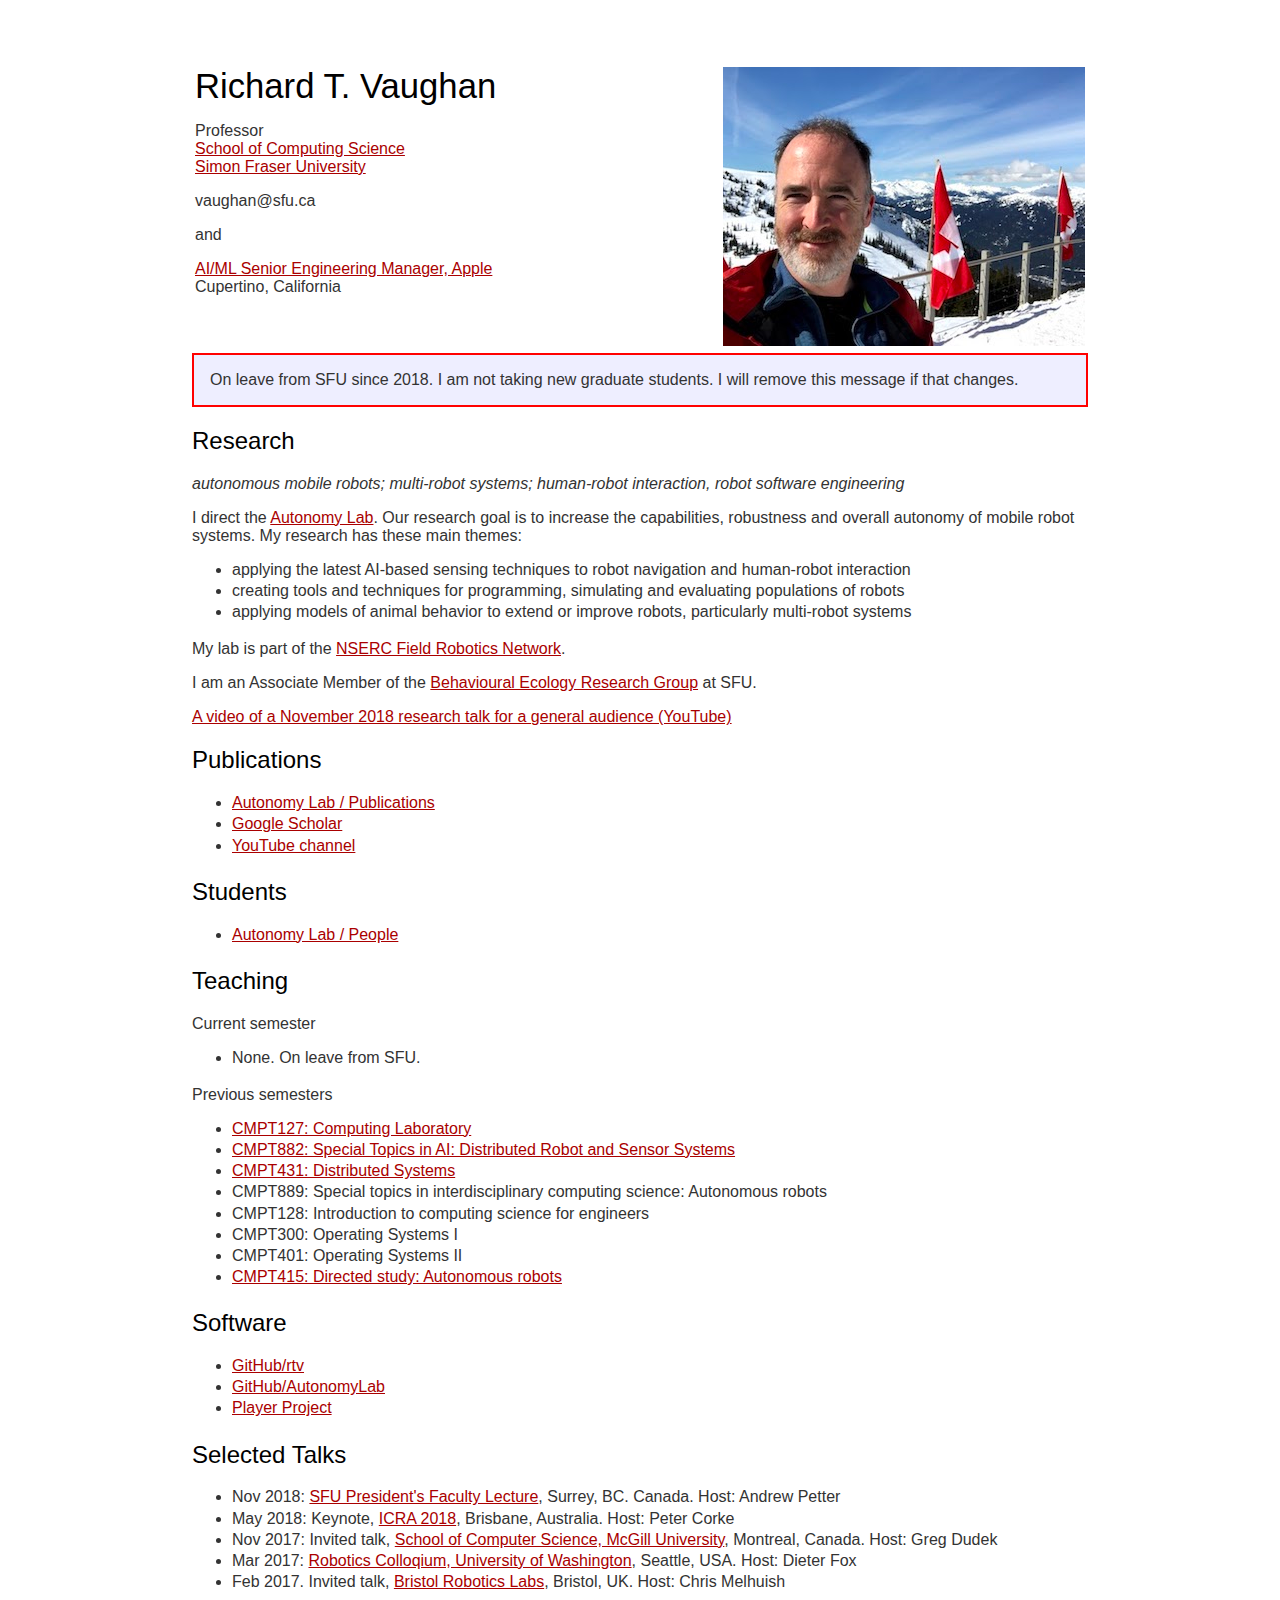
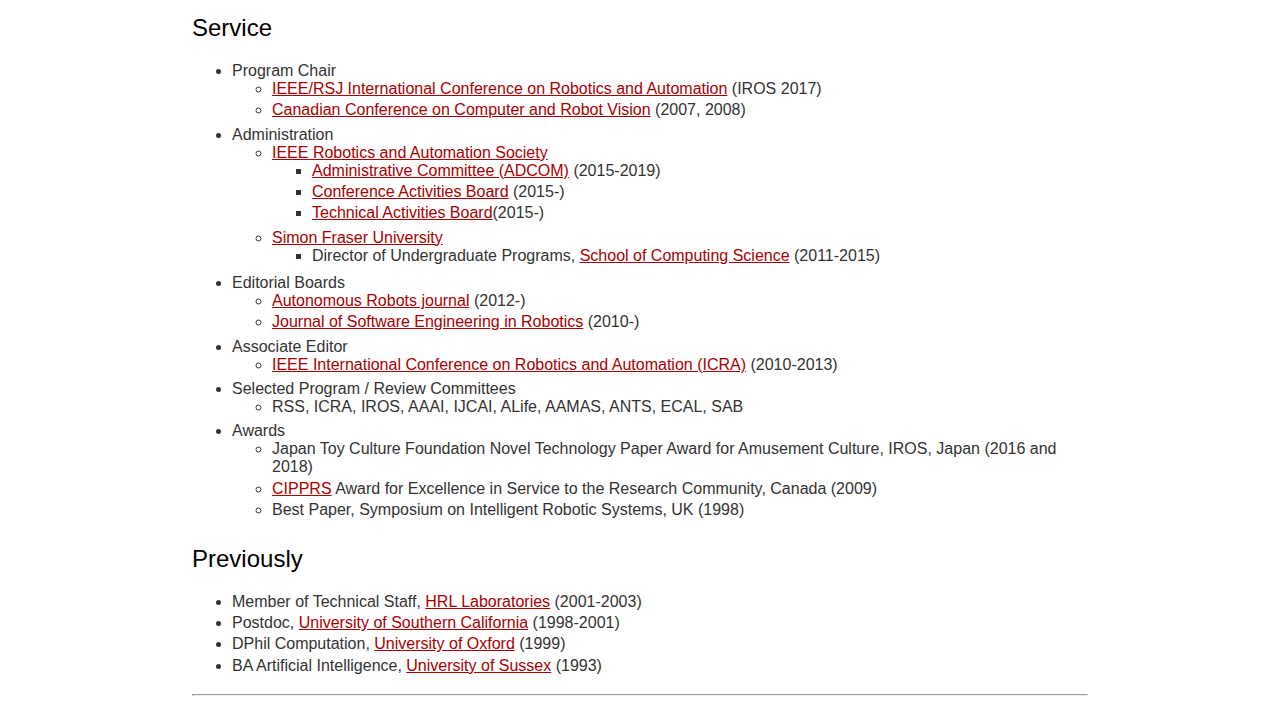
<file: index.html>
<!DOCTYPE HTML PUBLIC "-//W3C//DTD HTML 4.01//EN"
   "http://www.w3.org/TR/html4/strict.dtd">

<html>
<!-- $Id: header.html,v 1.4 2007/07/18 05:21:20 vaughan Exp $ -->

<HEAD>


<meta HTTP-EQUIV="Content-Type" CONTENT="text/html;CHARSET=iso-8859-1">
<meta name="keywords" content="autonomy, Vaughan, Richard, robot, control, AI">


<LINK rel="stylesheet" type="text/css" href="rtv.css" title="style1">

<TITLE>RTV</TITLE>

</HEAD>

<body>


<table style="width:100%;">
<tr>
<td style="vertical-align:top;">

<span  class="name">Richard T. Vaughan</span>

<div>
<p>Professor<br>
<A HREF="http://www.cs.sfu.ca">School of Computing Science</A><br>
<A HREF="http://www.sfu.ca">Simon Fraser University</A>

<p>vaughan@sfu.ca

<p><it>and</it> 
   
<p><a href="https://www.apple.com/jobs/us/teams/machine-learning-and-ai.html">AI/ML Senior Engineering Manager, Apple</a><br>
Cupertino, California
   
</td>

<td style="text-align:right;" > 

<img  src="img/rtv_2018.jpg" alt="RTV mugshot"> 

</tr></table>
</div>

<!--
<div class="shout">

<h2>Graduate Student Recruiting</h2>
<P>I am looking for new MSc and PhD students to start immediately on 
funded projects in the <a href="http://autonomy.cs.sfu.ca">Autonomy 
Lab</a>. If you are interested, please:

<ol>
<li>Contact me by email
<li>If at SFU already, sign up for my graduate course CMPT889 for Spring 
2008, described below
</ol>

<h2>Graduate Course in Autonomous Robots, Spring 2008</h2>

<p>CMPT889 Autonomous Robots (Special Topics in Interdisciplinary 
Computing): <a href="teaching/CMPT-889-Vaughan-08-1.pdf">Course 
Outline (PDF)</a>. 

</div>
-->

</ul>

<div class="shout">
On leave from SFU since 2018. I am not taking new graduate students. I will remove this message if that changes. 
</div>
   
<h2>Research</h2>   
<p><i>autonomous mobile robots; multi-robot systems; human-robot interaction, robot software engineering</i>

<p>I direct the <a href="http://autonomy.cs.sfu.ca">Autonomy Lab</a>. Our research goal is to increase the capabilities, robustness and overall autonomy of mobile robot systems.  My research has these main themes: 

<ul>
<li> applying the latest AI-based sensing techniques to robot navigation and human-robot interaction
<li> creating tools and techniques for programming, simulating and evaluating populations of robots
<li> applying models of animal behavior to extend or improve robots, particularly multi-robot systems
</ul>

<p>My lab is part of the <a href="http://ncfrn.mcgill.ca">NSERC Field Robotics Network</a>. 

<p>I am an Associate Member of the <a href="http://www.sfu.ca/biology/research/ecology-evolution/eberg.html">Behavioural Ecology Research Group</a> at SFU.

<p><A href="https://www.youtube.com/watch?v=vV-AwxJI23A">A video of a November 2018 research talk for a general audience (YouTube)</a>

   
<h2>Publications</h2>

<ul>
<li><a href="http://autonomy.cs.sfu.ca/publications.html">Autonomy Lab / Publications</a>

<li><a href="http://scholar.google.ca/citations?user=rPCzqN4AAAAJ">Google Scholar</a>

<li><a href="https://www.youtube.com/user/autonomylab/videos?sort=p&flow=list&view=0">YouTube channel</a>

<!--
<li><A href="http://arxiv.org/find/all/1/au:+vaughan_richard/0/1/0/all/0/1">arXiv.org</a>
-->
</ul>

<h2>Students</h2>

<ul>
<li><a href="http://autonomy.cs.sfu.ca/people.html">Autonomy Lab / People</a>
</ul>

<h2>Teaching</h2>

<p>Current semester

<ul>
   <li>None. On leave from SFU.
</ul>

<p>Previous semesters

<ul>
<li><a href="http://cmpt127.org">CMPT127: Computing Laboratory</a>
<li><a href="https://rtv.github.io/882">
CMPT882: Special Topics in AI: Distributed Robot and Sensor Systems</a> 
<li><a href="http://www.cs.sfu.ca/~vaughan/teaching/431">
CMPT431: Distributed Systems</a> 
<li>CMPT889: Special topics in interdisciplinary computing science: Autonomous robots
<li>CMPT128: Introduction to computing science for engineers
<li>CMPT300: Operating Systems I
<li>CMPT401: Operating Systems II
<li><a href="http://www.cs.sfu.ca/~vaughan/teaching/415">CMPT415: Directed study: Autonomous robots</a>
</ul>


<h2>Software</h2>

<ul>
<li><a HREF="http://github.com/rtv">GitHub/rtv</a> 
<li><a HREF="http://github.com/AutonomyLab">GitHub/AutonomyLab</a> 
<li><a href="http://playerstage.sourceforge.net">Player Project</a>
</ul>


<h2>Selected Talks</h2>

<ul>
<li>Nov 2018: <A href="https://www.youtube.com/watch?v=vV-AwxJI23A">SFU President's Faculty Lecture</a>, Surrey, BC. Canada. Host: Andrew Petter
<li>May 2018: Keynote, <a href="https://icra2018.org">ICRA 2018</a>, Brisbane, Australia. Host: Peter Corke
<li>Nov 2017: Invited talk, <a href="http://www.cs.mcgill.ca">School of Computer Science, McGill University</a>, Montreal, Canada. Host: Greg Dudek
<li>Mar 2017: <a href="https://www.cs.washington.edu/news_events/robotics_colloquia">Robotics Colloqium, University of Washington</a>, Seattle, USA. Host: Dieter Fox
<li>Feb 2017. Invited talk, <a href="http://www.brl.ac.uk">Bristol Robotics Labs</a>, Bristol, UK. Host: Chris Melhuish

<!--
<li>Jan 2019: Invited talk, <a href="https://www.clemson.edu/cecas/departments/automotive-engineering/">Department of Automotive Engineering, Clemson University</a>, Greenville, USA. Host: Venkat Krovi
<li>Jan 2017. <a href="http://www.rm.is.tohoku.ac.jp/~tadokoro/RBBH/">Workshop Presented by the World Top Leaders Robotics Big Bang for Humanity</a>, Tohoku University, Sendai, Japan. Host: Satoshi Tadokoro
<li>May 2016: <a href="http://www.computerrobotvision.org/2016/index.html">Symposium, CRV 2016</a>, Victoria, BC. Canada. Host: Faisal Qureshi
<li>Jun 2015, Keynote, <a href="http://www.ieee-ras.org/conferences-workshops/financially-co-sponsored/rcar">RCAR 2015</a>, Changsha, China. Host: Yunhui Liu
-->
</ul>

<h2>Service</h2>
<ul>

<li>Program Chair
  <ul>
    <li><a href="http://www.ieee-ras.org/conferences-workshops/financially-co-sponsored/iros">IEEE/RSJ International Conference on Robotics and Automation</a> (IROS 2017)
    <li><a href="http://computerrobotvision.org/">Canadian Conference on Computer and Robot Vision</a> (2007, 2008)
  </ul>

<li>Administration
  <ul>
    <li><a href="http://www.ieee-ras.org/">IEEE Robotics and Automation Society</a>
<ul>
<li> <A href="http://www.ieee-ras.org/about-ras/governance/administrative-committee">Administrative Committee (ADCOM)</a> (2015-2019)
<li><a href="http://www.ieee-ras.org/about-ras/governance/conference-activities-board">Conference Activities Board</a> (2015-)
<li><a href="http://www.ieee-ras.org/about-ras/governance/technical-activities-board">Technical Activities Board</a>(2015-)
</ul>

<li><a href="http://www.sfu.ca">Simon Fraser University</a>
<ul>
  <li>Director of Undergraduate Programs, <a href="http://www.cs.sfu.ca">School of Computing Science</a> (2011-2015)
</ul>
   </ul>

<li>Editorial Boards
  <ul><li><A href="http://www.springer.com/engineering/robotics/journal/10514">Autonomous Robots journal</a> <a href="http://www.springer.com/engineering/robotics/journal/10514?detailsPage=editorialBoard"></a> (2012-)
<li><a href="http://www.joser.org/">Journal of Software Engineering in Robotics</a> (2010-)
  </ul>
<li>Associate Editor 
  <ul>
  <li><a href="http://www.ieee-ras.org/conferences-workshops/fully-sponsored/icra">IEEE International Conference on Robotics and Automation (ICRA)<a> (2010-2013)
  </ul>
<li>Selected Program / Review Committees
   <ul>
     <li>RSS, ICRA, IROS, AAAI, IJCAI, ALife, AAMAS, ANTS, ECAL, SAB
   </ul>
<li>Awards
  <ul>
  <li>Japan Toy Culture Foundation Novel Technology Paper Award for Amusement Culture, IROS, Japan (2016 and 2018)
  <li><a href="http://www.cipprs.org"</a>CIPPRS</a> Award for Excellence in Service to the Research Community, Canada (2009)
  <li>Best Paper, Symposium on Intelligent Robotic Systems, UK (1998)
   </ul>
</ul>


<h2>Previously</h2>
<ul>
<li>Member of Technical Staff, <a href="http://www.hrl.com">HRL Laboratories</a> (2001-2003)
<li>Postdoc, <a href="http://robotics.usc.edu">University of Southern California</a> (1998-2001)
<li>DPhil Computation, <A href="http://www.ox.ac.uk">University of Oxford</a> (1999)
<li>BA Artificial Intelligence, <a href="http://www.sussex.ac.uk">University of Sussex</a> (1993)
</ul>

<hr>

</div>

</BODY>
</file>
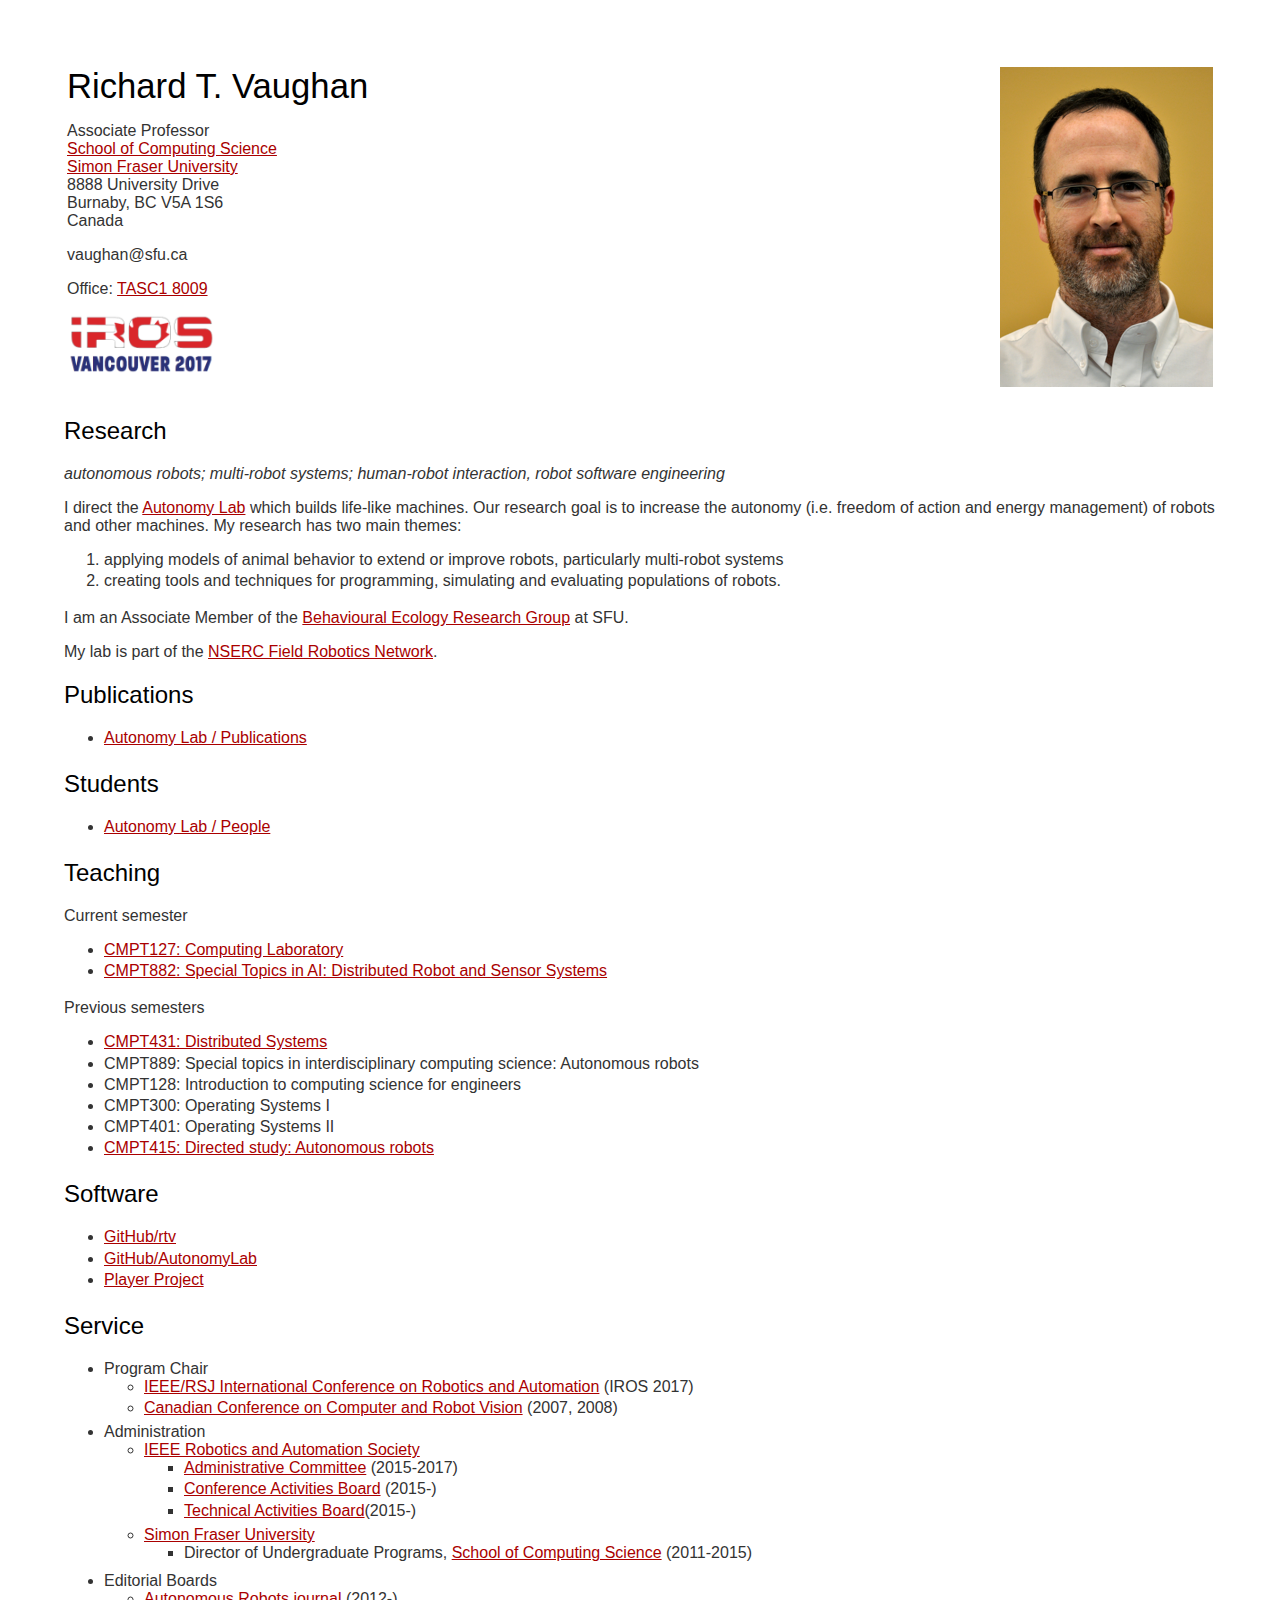
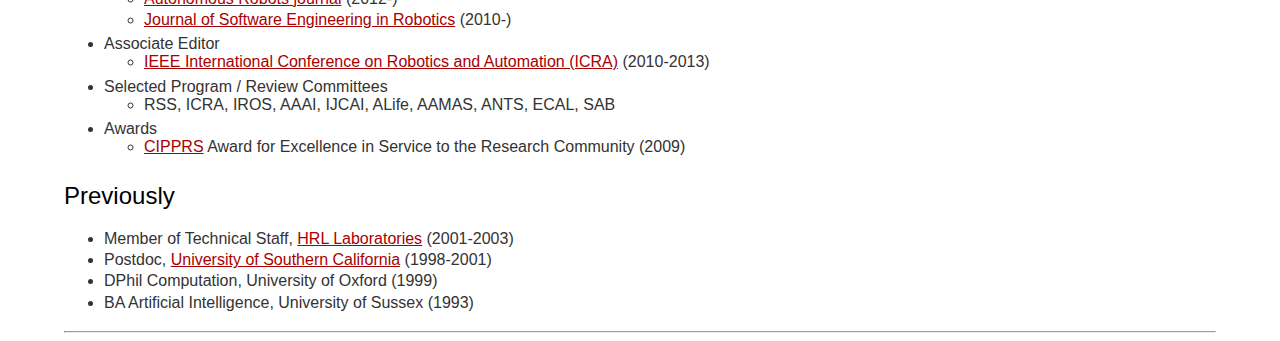
<file: iros/index.html>
<!DOCTYPE HTML PUBLIC "-//W3C//DTD HTML 4.01//EN"
   "http://www.w3.org/TR/html4/strict.dtd">

<html>
<!-- $Id: header.html,v 1.4 2007/07/18 05:21:20 vaughan Exp $ -->

<HEAD>


<meta HTTP-EQUIV="Content-Type" CONTENT="text/html;CHARSET=iso-8859-1">
<meta name="keywords" content="autonomy, Vaughan, Richard, robot, control, AI">


<LINK rel="stylesheet" type="text/css" href="rtv.css" title="style1">

<TITLE>RTV</TITLE>

</HEAD>

<body>


<table style="width:100%;">
<tr>
<td style="vertical-align:top;">

<span  class="name">Richard T. Vaughan</span>

<div>
<p>Associate Professor<br>
<A HREF="http://www.cs.sfu.ca">School of Computing Science</A><br>
<A HREF="http://www.sfu.ca">Simon Fraser University</A><br>
8888 University Drive<br>
Burnaby, BC V5A 1S6<br>
Canada

<p>vaughan@sfu.ca

<!--
<p>+1.778.782.9942
-->



<p>Office: <a href="https://www.google.ca/maps/place/Technology+and+Science+Complex+1,+Simon+Fraser+University,+Burnaby,+BC+V5A/@49.2767277,-122.9142088,17z/data=!4m2!3m1!1s0x548679bf39213df3:0x851019771abbd8cd">TASC1 8009</a>


<P><A href="http://www.iros2017.org"><img src="img/iros17.png" height=60></a>

</td>

<!--
<div class="shout">
On study leave all of 2010. Currently Visiting Fellow at Sussex University, England.
</div>
-->

<td style="text-align:right;" > 

<!-- <img  src="img/small_rtv_2011.jpg" alt="RTV mugshot"> -->
<img  src="img/rtv_mugshot_2010.png" alt="RTV mugshot"> 

<!-- <img  height=300 src="http://farm1.static.flickr.com/127/378105049_e26c0990e8.jpg"  alt="RTV mugshot"> -->

</tr></table>
</div>

<!--
<div class="shout">

<h2>Graduate Student Recruiting</h2>
<P>I am looking for new MSc and PhD students to start immediately on 
funded projects in the <a href="http://autonomy.cs.sfu.ca">Autonomy 
Lab</a>. If you are interested, please:

<ol>
<li>Contact me by email
<li>If at SFU already, sign up for my graduate course CMPT889 for Spring 
2008, described below
</ol>

<h2>Graduate Course in Autonomous Robots, Spring 2008</h2>

<p>CMPT889 Autonomous Robots (Special Topics in Interdisciplinary 
Computing): <a href="teaching/CMPT-889-Vaughan-08-1.pdf">Course 
Outline (PDF)</a>. 

</div>
-->


<h2>Research</h2>

<p><i>autonomous robots; multi-robot systems; human-robot interaction, robot software engineering</i>

<p>I direct the <a href="http://autonomy.cs.sfu.ca">Autonomy Lab</a> which builds life-like machines. Our research goal is to increase the autonomy (i.e. freedom of action and energy management)  of robots and other machines.  My research has two main themes: 

<ol>
<li> applying models of animal behavior to extend or improve robots, particularly multi-robot systems
<li> creating tools and techniques for programming, simulating and evaluating populations of robots.
</ol>


<p>I am an Associate Member of the <a href="http://www.sfu.ca/biology/research/ecology-evolution/eberg.html">Behavioural Ecology Research Group</a> at SFU.

<p>My lab is part of the <a href="http://ncfrn.mcgill.ca">NSERC Field Robotics Network</a>. 

<h2>Publications</h2>

<ul>
<li><a href="http://autonomylab.org/publications.html">Autonomy Lab / Publications</a>
<!--
<li><a href="http://scholar.google.ca/citations?user=rPCzqN4AAAAJ">Google Scholar</a>
<li><A href="http://arxiv.org/find/all/1/au:+vaughan_richard/0/1/0/all/0/1">arXiv.org</a>
-->
</ul>

<h2>Students</h2>

<ul>
<li><a href="http://autonomylab.org/people.html">Autonomy Lab / People</a>
</ul>

<h2>Teaching</h2>

<p>Current semester

<ul>
<li><a href="http://www.cs.sfu.ca/CourseCentral/127/vaughan/">CMPT127: Computing Laboratory</a>
<li><a href="https://rtv.github.io/882">
CMPT882: Special Topics in AI: Distributed Robot and Sensor Systems</a> 
</ul>

<p>Previous semesters

<ul>
<li><a href="http://www.cs.sfu.ca/~vaughan/teaching/431">
CMPT431: Distributed Systems</a> 
<li>CMPT889: Special topics in interdisciplinary computing science: Autonomous robots
<li>CMPT128: Introduction to computing science for engineers
<li>CMPT300: Operating Systems I
<li>CMPT401: Operating Systems II
<li><a href="http://www.cs.sfu.ca/~vaughan/teaching/415">CMPT415: Directed study: Autonomous robots</a>
</ul>


<h2>Software</h2>

<ul>
<li><a HREF="http://github.com/rtv">GitHub/rtv</a> 
<li><a HREF="http://github.com/AutonomyLab">GitHub/AutonomyLab</a> 
<li><a href="http://playerstage.org">Player Project</a>
</ul>


<h2>Service</h2>
<ul>

<li>Program Chair
  <ul>
    <li><a href="http://www.ieee-ras.org/conferences-workshops/financially-co-sponsored/iros">IEEE/RSJ International Conference on Robotics and Automation</a> (IROS 2017)
    <li><a href="http://computerrobotvision.org/">Canadian Conference on Computer and Robot Vision</a> (2007, 2008)
  </ul>

<li>Administration
  <ul>
    <li><a href="http://www.ieee-ras.org/">IEEE Robotics and Automation Society</a>
<ul>
<li> <A href="http://www.ieee-ras.org/about-ras/governance/administrative-committee">Administrative Committee</a> (2015-2017)
<li><a href="http://www.ieee-ras.org/about-ras/governance/conference-activities-board">Conference Activities Board</a> (2015-)
<li><a href="http://www.ieee-ras.org/about-ras/governance/technical-activities-board">Technical Activities Board</a>(2015-)
</ul>

<li><a href="http://www.sfu.ca">Simon Fraser University</a>
<ul>
  <li>Director of Undergraduate Programs, <a href="http://www.cs.sfu.ca">School of Computing Science</a> (2011-2015)
</ul>
   </ul>

<li>Editorial Boards
  <ul><li><A href="http://www.springer.com/engineering/robotics/journal/10514">Autonomous Robots journal</a> <a href="http://www.springer.com/engineering/robotics/journal/10514?detailsPage=editorialBoard"></a> (2012-)
<li><a href="http://www.joser.org/">Journal of Software Engineering in Robotics</a> (2010-)
  </ul>
<li>Associate Editor 
  <ul>
  <li><a href="http://www.ieee-ras.org/conferences-workshops/fully-sponsored/icra">IEEE International Conference on Robotics and Automation (ICRA)<a> (2010-2013)
  </ul>
<li>Selected Program / Review Committees
   <ul>
     <li>RSS, ICRA, IROS, AAAI, IJCAI, ALife, AAMAS, ANTS, ECAL, SAB
   </ul>
<li>Awards
  <ul>
  <li><a href="http://www.cipprs.org"</a>CIPPRS</a> Award for Excellence in Service to the Research Community (2009)
   </ul>
</ul>


<h2>Previously</h2>
<ul>
<li>Member of Technical Staff, <a href="http://www.hrl.com">HRL Laboratories</a> (2001-2003)
<li>Postdoc, <a href="http://robotics.usc.edu">University of Southern California</a> (1998-2001)
<li>DPhil Computation, University of Oxford (1999)
<li>BA Artificial Intelligence, University of Sussex (1993)
</ul>

<hr>

</div>

</BODY>
</file>
<file: rtv.css>
body {
  font-family: sans-serif; 
  margin-left:15%;
  margin-top:5%;
  width: 70%;
  background-color: #fff;
  color: #333;
}

a:link { color: #A00; }
a:visited { color: #800; }
.a { text-decoration: none; }
a:hover { text-decoration: underline; }

th { 
  text-align:left; 
  vertical-align:top; 
}

td { 
  text-align:left; 
  vertical-align:top;
}

img {
  border: 0;
}

h2 {
color: #000;
font-weight: normal;
}

hr {
color: #bbb;
}

li {
  padding-bottom: 0.2em;
}

.shout {
  background-color: #EEF;
  border: 2px solid red;
  padding: 1em;
}

.name {
 font-size:26pt;
 color : #000;
}
</file>
<file: iros/rtv.css>
body {
  font-family: sans-serif; 
  margin-left:5%;
  margin-top:5%;
  width: 90%;
  background-color: #FFF;
  color: #333;
}

a:link { color: #A00; }
a:visited { color: #800; }
.a { text-decoration: none; }
a:hover { text-decoration: underline; }

th { 
  text-align:left; 
  vertical-align:top; 
}

td { 
  text-align:left; 
  vertical-align:top;
}

img {
  border: 0;
}

h2 {
color: #000;
font-weight: normal;
}

hr {
color: #bbb;
}

li {
  padding-bottom: 0.2em;
}

.shout {
  background-color: #EEF;
  border: 2px solid red;
  padding: 1em;
}

.name {
 font-size:26pt;
 color : #000;
}
</file>
